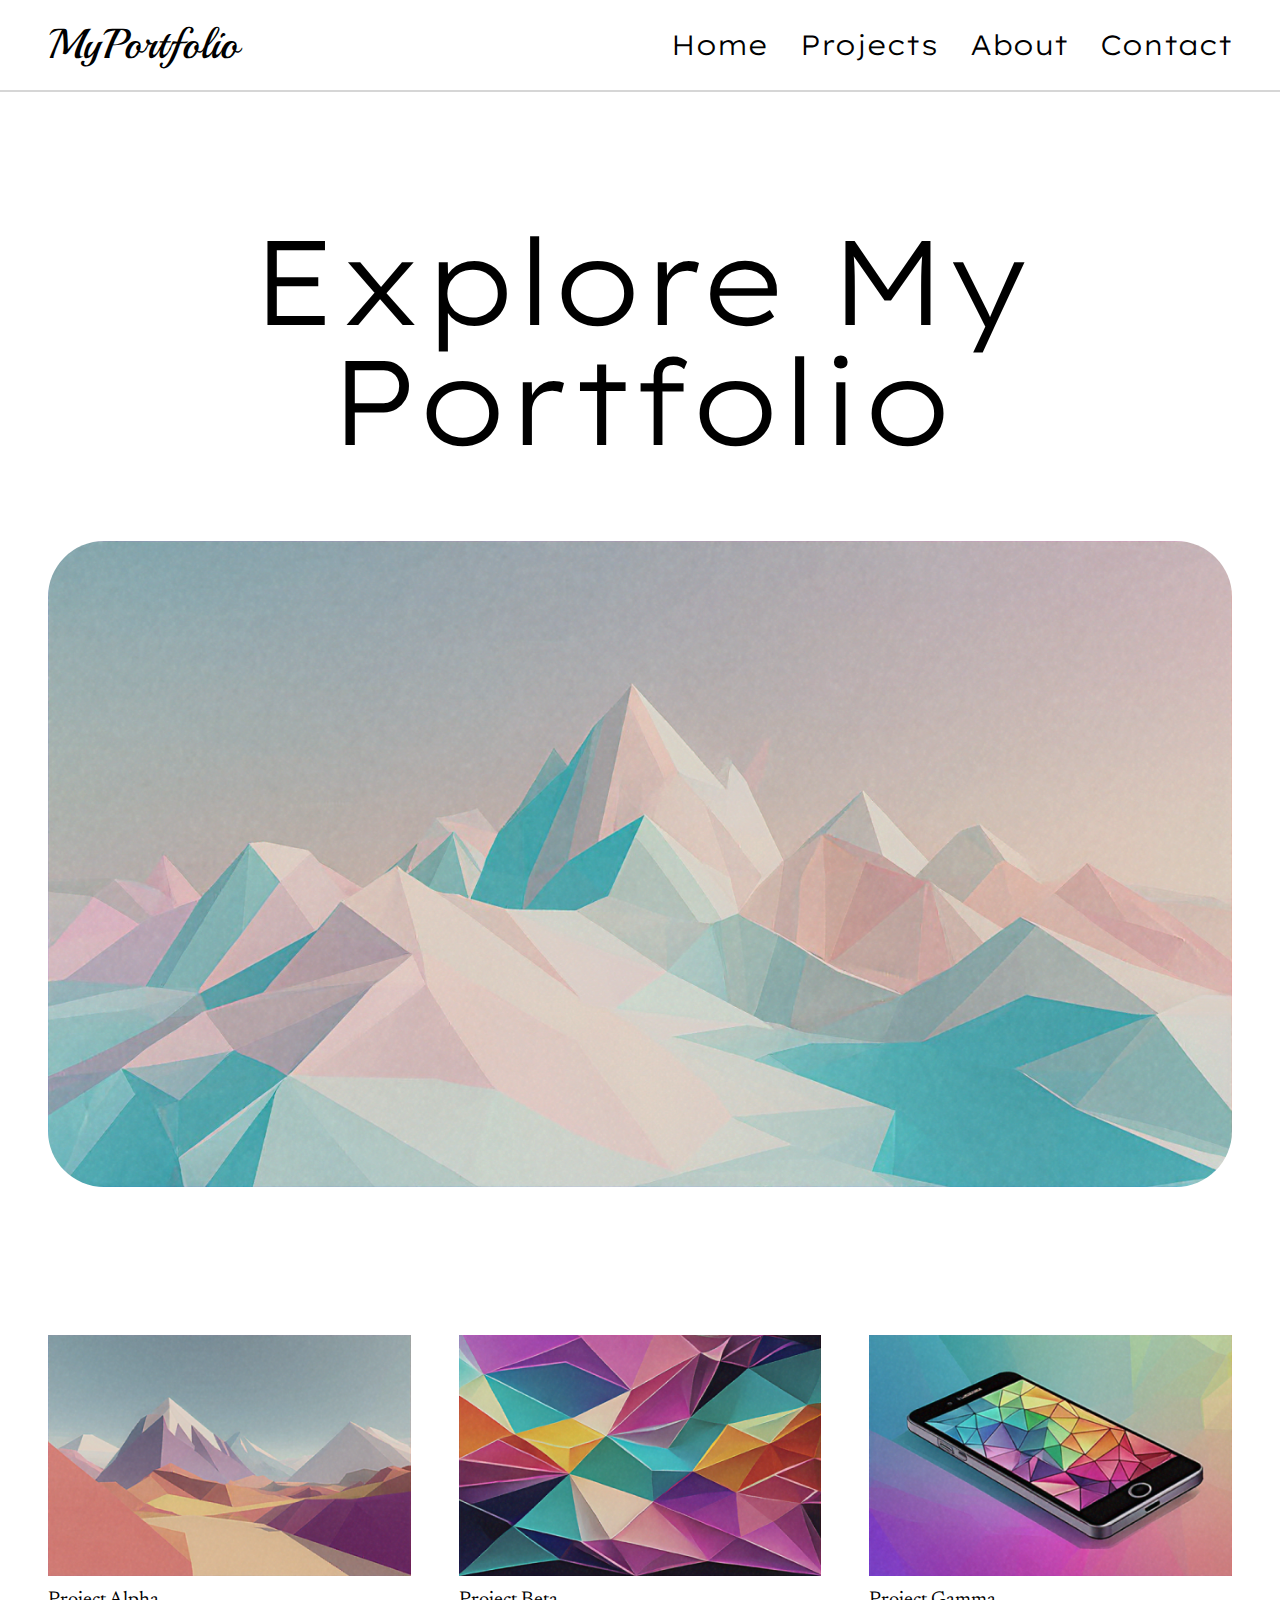
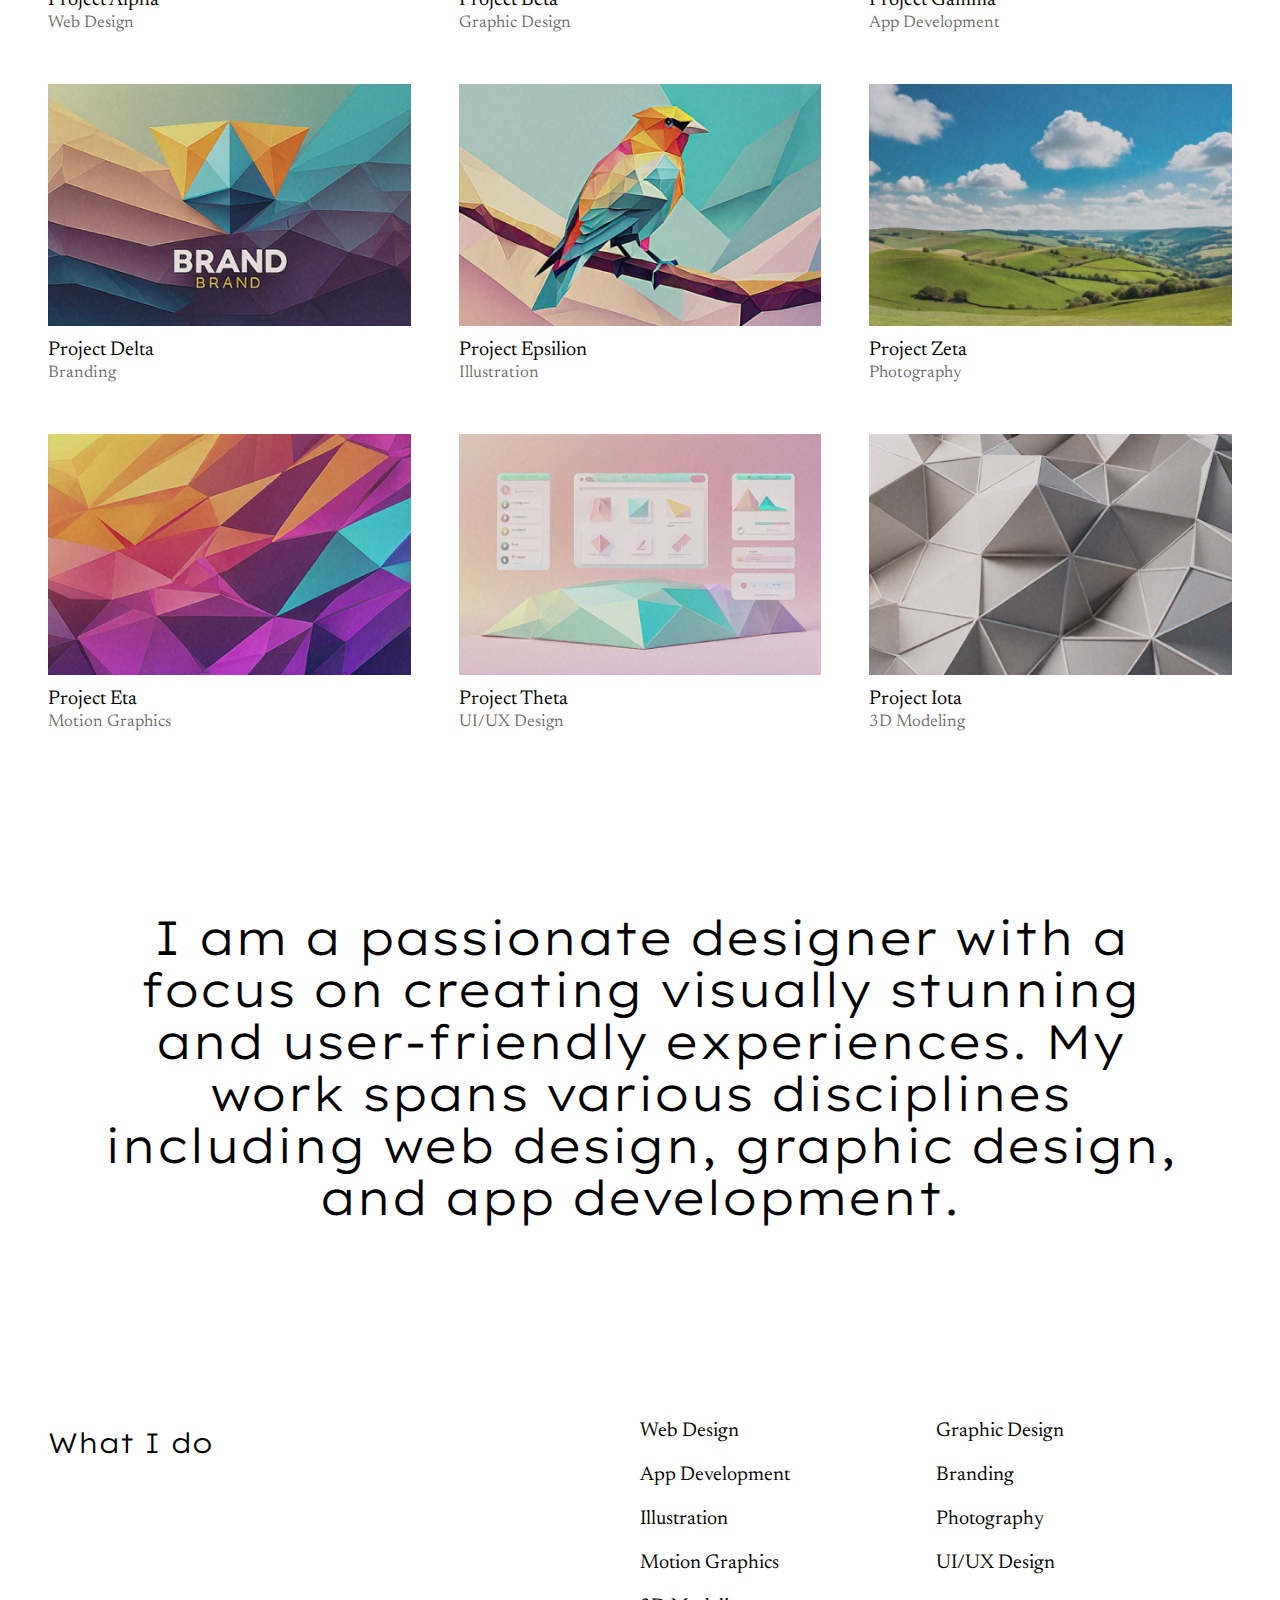
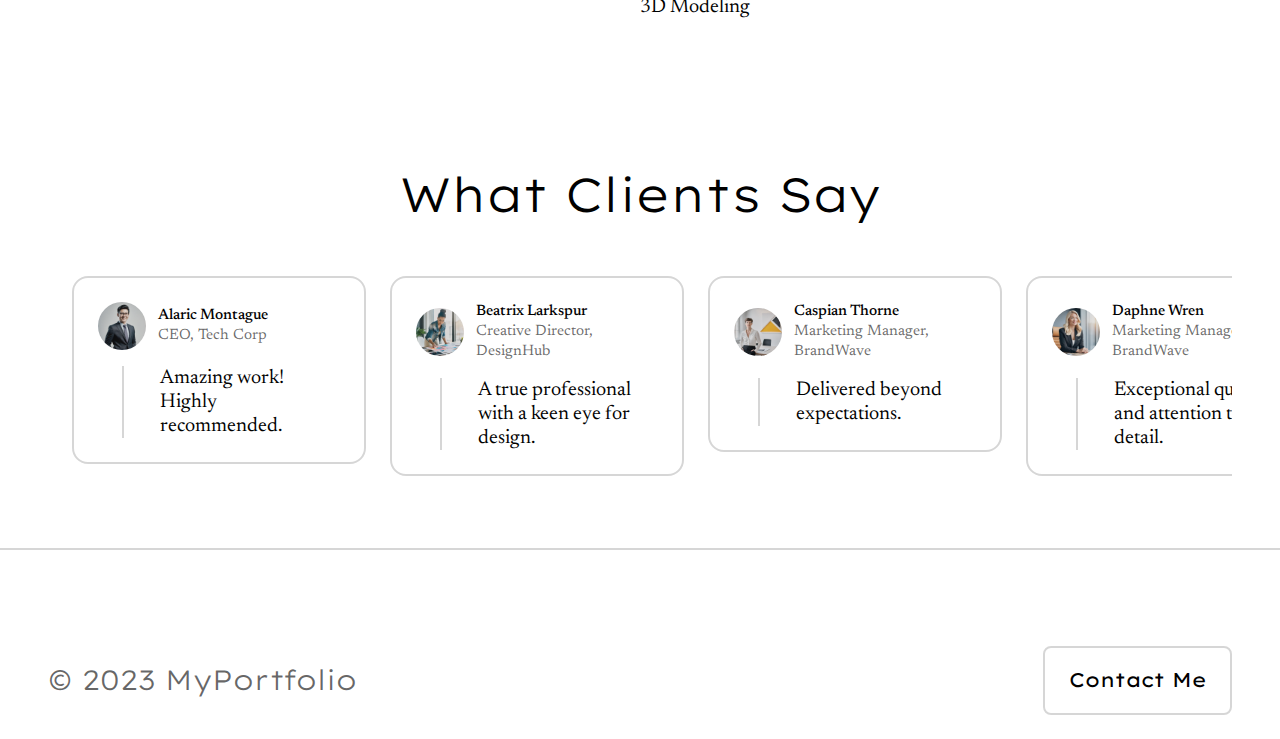
<file: index.html>
<!DOCTYPE html>
<html lang="en">
<head>
    <meta charset="UTF-8">
    <meta name="viewport" content="width=device-width, initial-scale=1.0">
    <title>Document</title>
    <link rel="stylesheet" href="src/main.css">
</head>
<body>
    <nav>
        <div class="nav-container">
            <h1>MyPortfolio</h1>
            <button class="mobile-view" onclick="btnToggle()">
                <svg xmlns="http://www.w3.org/2000/svg" height="24px" viewBox="0 -960 960 960" width="24px"><path d="M160-360v-80h640v80H160Zm0-160v-80h640v80H160Z"/></svg>
            </button>
        </div>
        <div class="nav-links none" id="nav-links">
            <a href="#Home">Home</a>
            <a href="#Projects">Projects</a>
            <a href="#About">About</a>
            <a href="#Contact">Contact</a>
        </div>
    </nav>
    <header class="header" id="Home" >
    <h1>Explore My Portfolio</h1>
    <img src="img/header-image.png">
    </header>
  
    <section class="grid-images" id="Projects">
        <div class="item">
            <img src="img/grid-images/01.png">
            <h4>Project Alpha</h4>
            <p>Web Design</p>
        </div>
        <div class="item">
            <img src="img/grid-images/02.png">
            <h4>Project Beta</h4>
            <p>Graphic Design</p>
        </div>
        <div class="item">
            <img src="img/grid-images/03.png">
            <h4>Project Gamma</h4>
            <p>App Development</p>
        </div>
        <div class="item">
            <img src="img/grid-images/04.png">
            <h4>Project Delta</h4>
            <p>Branding</p>
        </div>
        <div class="item">
            <img src="img/grid-images/05.png">
            <h4>Project Epsilion</h4>
            <p>Illustration</p>
        </div>
        <div class="item">
            <img src="img/grid-images/06.png">
            <h4>Project Zeta</h4>
            <p>Photography</p>
        </div>
        <div class="item">
            <img src="img/grid-images/07.png">
            <h4>Project Eta</h4>
            <p>Motion Graphics</p>
        </div>
        <div class="item">
            <img src="img/grid-images/08.png">
            <h4>Project Theta</h4>
            <p>UI/UX Design</p>
        </div>
        <div class="item">
            <img src="img/grid-images/09.png">
            <h4>Project Iota</h4>
            <p>3D Modeling</p>
        </div>
    </section>
    <section class="about" id="About">
        <h1>I am a passionate designer with a focus on creating visually stunning and user-friendly experiences. My work spans various disciplines including web design, graphic design, and app development.</h1>
    </section>
    <section class="work">
        <h3>What I do</h3>
        <div>
            <p>Web Design</p>
            <p>App Development</p>
            <p>Illustration</p>
            <p>Motion Graphics</p>
            <p>3D Modeling</p>
        </div>
        <div>
            <p>Graphic Design</p>
            <p>Branding</p>
            <p>Photography</p>
            <p>UI/UX Design</p>
        </div>
    </section>
    <section class="feedback" id="Contact">
        <h1>What Clients Say</h1>
        <div class="card-container">
            <div class="card">
                <div class="profile">
                    <img src="img/user-profiles/01.png">
                    <div class="details">
                        <h6>Alaric Montague</h6>
                        <p>CEO, Tech Corp</p>
                    </div>
                </div>
                <p class="caption">Amazing work! Highly recommended.</p>
            </div>
            <div class="card">
                <div class="profile">
                    <img src="img/user-profiles/02.png">
                    <div class="details">
                        <h6>Beatrix Larkspur</h6>
                        <p>Creative Director, DesignHub</p>
                    </div>
                </div>
                <p class="caption">A true professional with a keen eye for design.</p>
            </div>
            <div class="card">
                <div class="profile">
                    <img src="img/user-profiles/03.png">
                    <div class="details">
                        <h6>Caspian Thorne</h6>
                        <p>Marketing Manager, BrandWave</p>
                    </div>
                </div>
                <p class="caption">Delivered beyond expectations.</p>
            </div>
            <div class="card">
                <div class="profile">
                    <img src="img/user-profiles/04.png">
                    <div class="details">
                        <h6>Daphne Wren</h6>
                        <p>Marketing Manager, BrandWave</p>
                    </div>
                </div>
                <p class="caption">Exceptional quality and attention to detail.</p>
            </div>
            <div class="card">
                <div class="profile">
                    <img src="img/user-profiles/05.png">
                    <div class="details">
                        <h6>Eamon Frost</h6>
                        <p>Product Manager, Appify</p>
                    </div>
                </div>
                <p class="caption">Highly creative and easy to work with.</p>
            </div>
            <div class="card">
                <div class="profile">
                    <img src="img/user-profiles/06.png">
                    <div class="details">
                        <h6>Fiona Hawke</h6>
                        <p>Art Director, Visualize</p>
                    </div>
                </div>
                <p class="caption">
                    Transformed our vision into reality.</p>
            </div>
        </div>
        
    </section>
    <footer>
        <h1>&copy; 2023 MyPortfolio</h1>
        <button>Contact Me</button>
    </footer>

    <script src="src/main.js"></script>
</body>
</html>
</file>
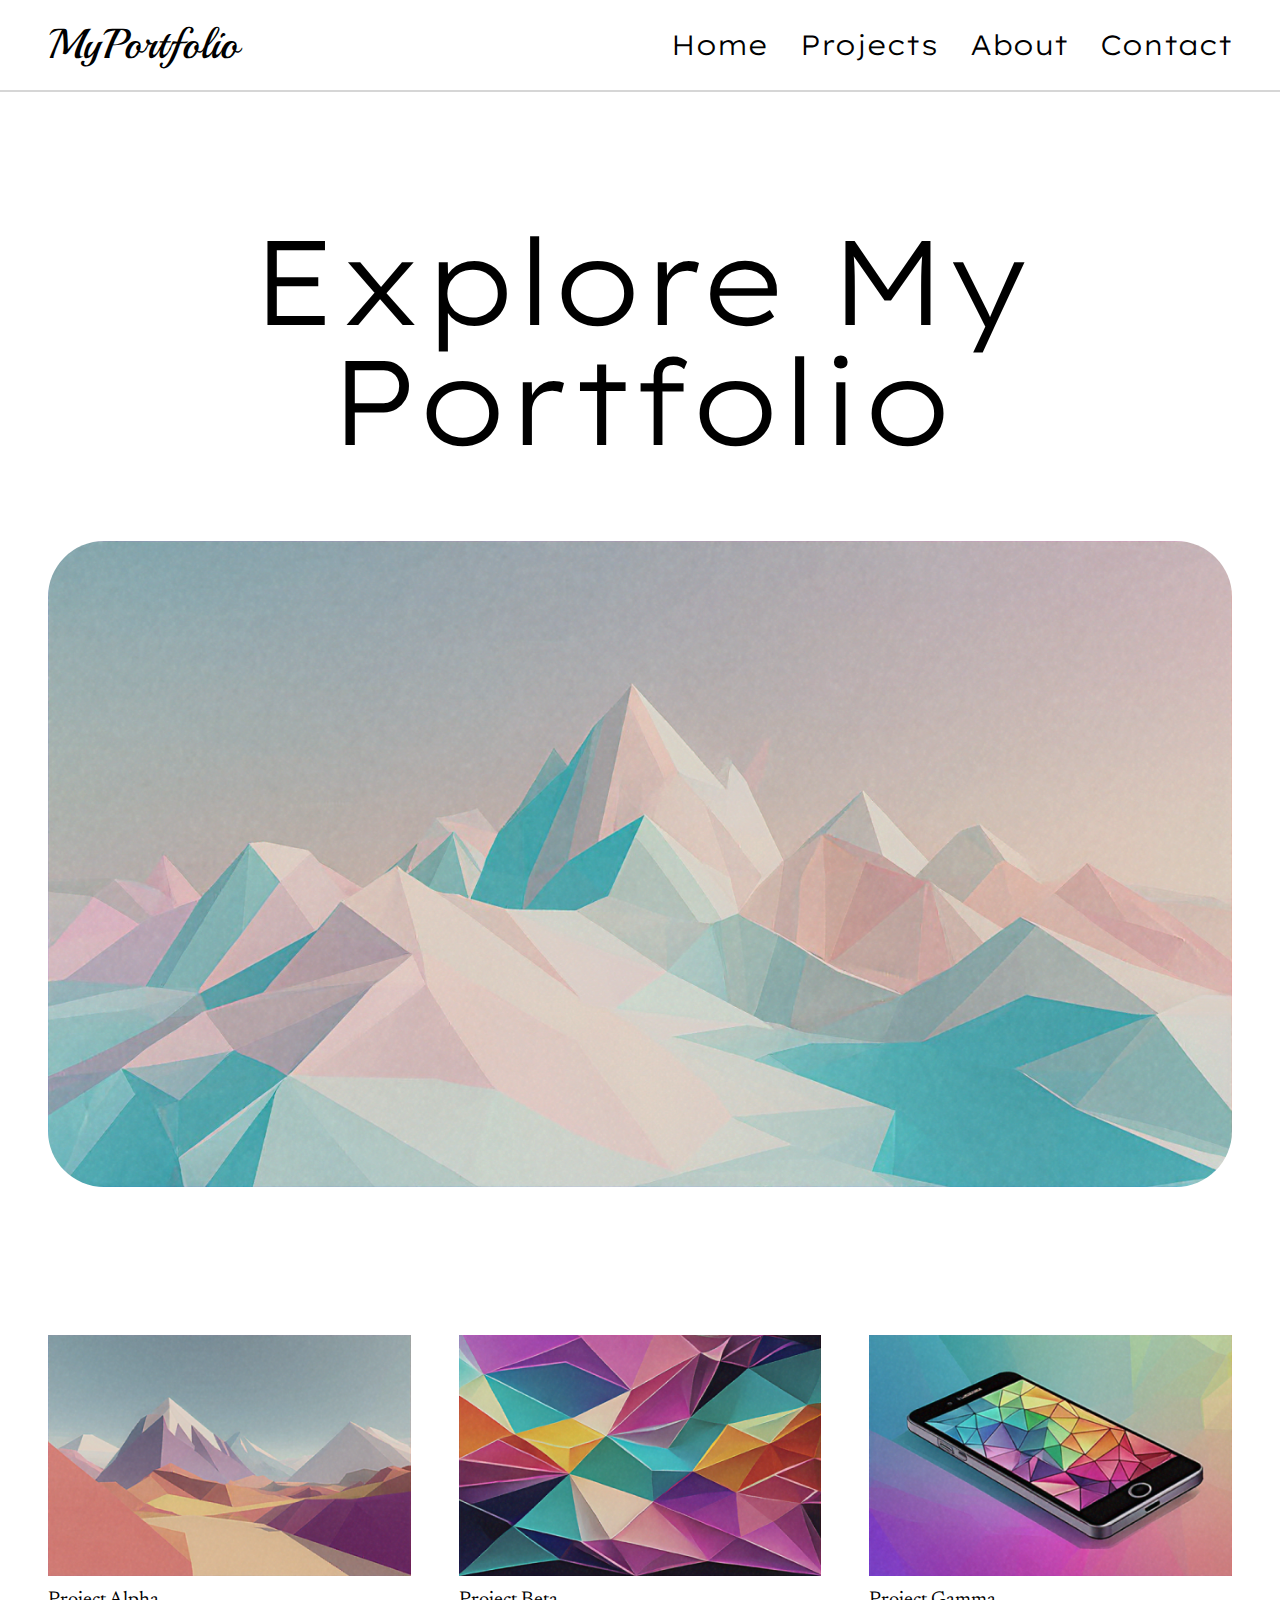
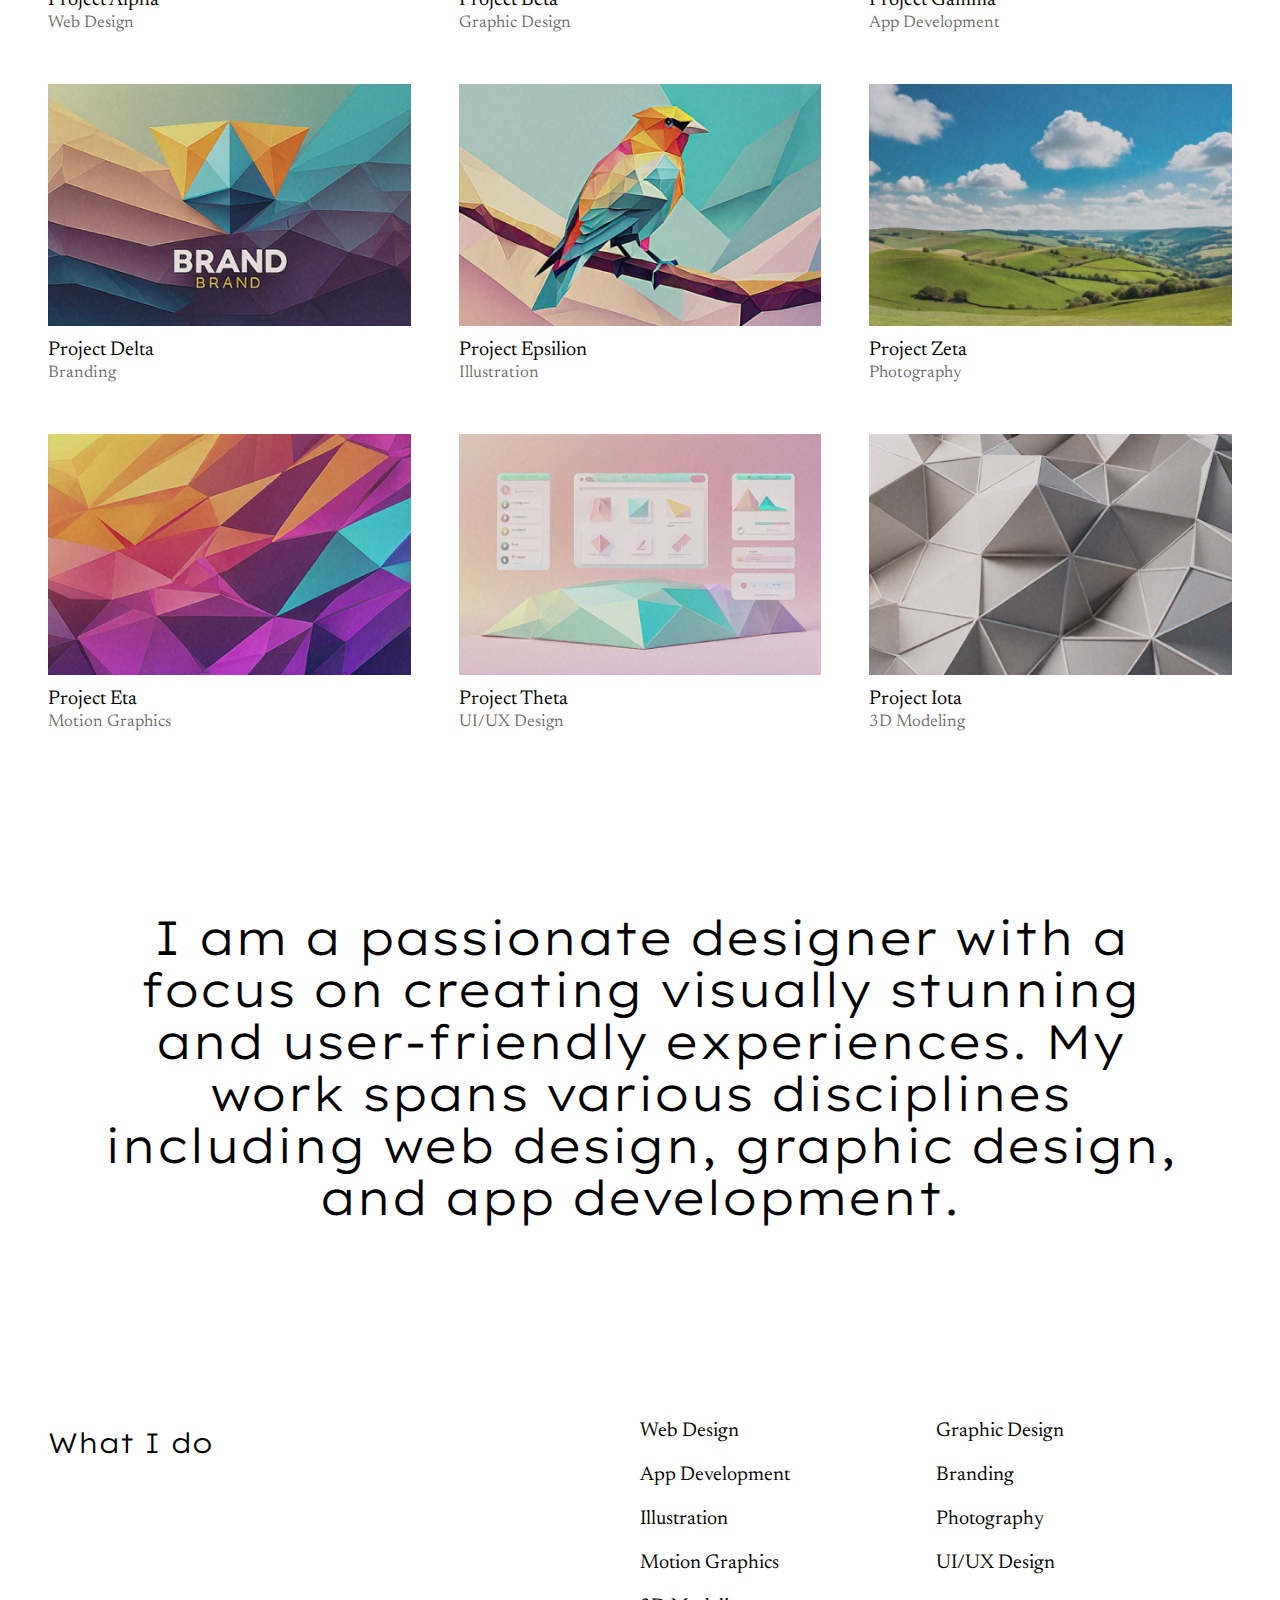
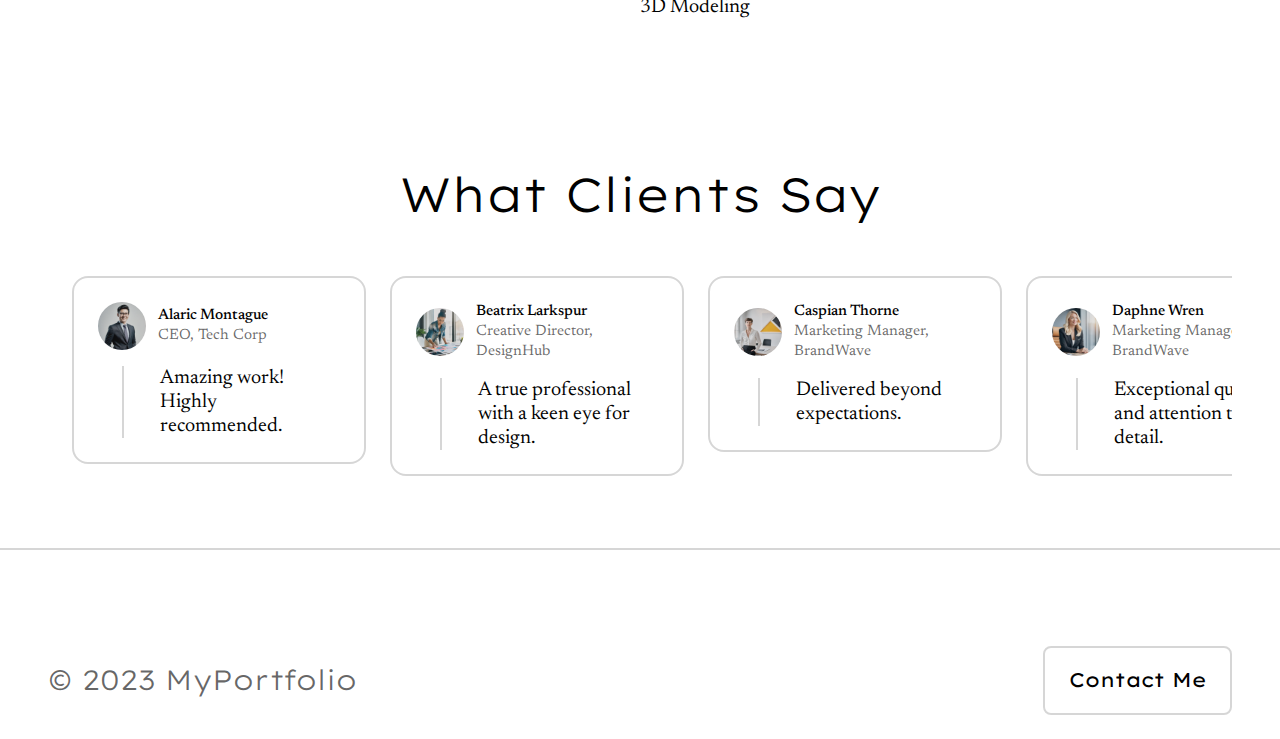
<file: src/index.html>
<!DOCTYPE html>
<html lang="en">
<head>
    <meta charset="UTF-8">
    <meta name="viewport" content="width=device-width, initial-scale=1.0">
    <title>Document</title>
    <link rel="stylesheet" href="main.css">
</head>
<body>
    <nav>
        <div class="nav-container">
            <h1>MyPortfolio</h1>
            <button class="mobile-view" onclick="btnToggle()">
                <svg xmlns="http://www.w3.org/2000/svg" height="24px" viewBox="0 -960 960 960" width="24px"><path d="M160-360v-80h640v80H160Zm0-160v-80h640v80H160Z"/></svg>
            </button>
        </div>
        <div class="nav-links none" id="nav-links">
            <a href="#Home">Home</a>
            <a href="#Projects">Projects</a>
            <a href="#About">About</a>
            <a href="#Contact">Contact</a>
        </div>
    </nav>
    <header class="header" id="Home" >
    <h1>Explore My Portfolio</h1>
    <img src="../img/header-image.png">
    </header>
  
    <section class="grid-images" id="Projects">
        <div class="item">
            <img src="../img/grid-images/01.png">
            <h4>Project Alpha</h4>
            <p>Web Design</p>
        </div>
        <div class="item">
            <img src="../img/grid-images/02.png">
            <h4>Project Beta</h4>
            <p>Graphic Design</p>
        </div>
        <div class="item">
            <img src="../img/grid-images/03.png">
            <h4>Project Gamma</h4>
            <p>App Development</p>
        </div>
        <div class="item">
            <img src="../img/grid-images/04.png">
            <h4>Project Delta</h4>
            <p>Branding</p>
        </div>
        <div class="item">
            <img src="../img/grid-images/05.png">
            <h4>Project Epsilion</h4>
            <p>Illustration</p>
        </div>
        <div class="item">
            <img src="../img/grid-images/06.png">
            <h4>Project Zeta</h4>
            <p>Photography</p>
        </div>
        <div class="item">
            <img src="../img/grid-images/07.png">
            <h4>Project Eta</h4>
            <p>Motion Graphics</p>
        </div>
        <div class="item">
            <img src="../img/grid-images/08.png">
            <h4>Project Theta</h4>
            <p>UI/UX Design</p>
        </div>
        <div class="item">
            <img src="../img/grid-images/09.png">
            <h4>Project Iota</h4>
            <p>3D Modeling</p>
        </div>
    </section>
    <section class="about" id="About">
        <h1>I am a passionate designer with a focus on creating visually stunning and user-friendly experiences. My work spans various disciplines including web design, graphic design, and app development.</h1>
    </section>
    <section class="work">
        <h3>What I do</h3>
        <div>
            <p>Web Design</p>
            <p>App Development</p>
            <p>Illustration</p>
            <p>Motion Graphics</p>
            <p>3D Modeling</p>
        </div>
        <div>
            <p>Graphic Design</p>
            <p>Branding</p>
            <p>Photography</p>
            <p>UI/UX Design</p>
        </div>
    </section>
    <section class="feedback" id="Contact">
        <h1>What Clients Say</h1>
        <div class="card-container">
            <div class="card">
                <div class="profile">
                    <img src="../img/user-profiles/01.png">
                    <div class="details">
                        <h6>Alaric Montague</h6>
                        <p>CEO, Tech Corp</p>
                    </div>
                </div>
                <p class="caption">Amazing work! Highly recommended.</p>
            </div>
            <div class="card">
                <div class="profile">
                    <img src="../img/user-profiles/02.png">
                    <div class="details">
                        <h6>Beatrix Larkspur</h6>
                        <p>Creative Director, DesignHub</p>
                    </div>
                </div>
                <p class="caption">A true professional with a keen eye for design.</p>
            </div>
            <div class="card">
                <div class="profile">
                    <img src="../img/user-profiles/03.png">
                    <div class="details">
                        <h6>Caspian Thorne</h6>
                        <p>Marketing Manager, BrandWave</p>
                    </div>
                </div>
                <p class="caption">Delivered beyond expectations.</p>
            </div>
            <div class="card">
                <div class="profile">
                    <img src="../img/user-profiles/04.png">
                    <div class="details">
                        <h6>Daphne Wren</h6>
                        <p>Marketing Manager, BrandWave</p>
                    </div>
                </div>
                <p class="caption">Exceptional quality and attention to detail.</p>
            </div>
            <div class="card">
                <div class="profile">
                    <img src="../img/user-profiles/05.png">
                    <div class="details">
                        <h6>Eamon Frost</h6>
                        <p>Product Manager, Appify</p>
                    </div>
                </div>
                <p class="caption">Highly creative and easy to work with.</p>
            </div>
            <div class="card">
                <div class="profile">
                    <img src="../img/user-profiles/06.png">
                    <div class="details">
                        <h6>Fiona Hawke</h6>
                        <p>Art Director, Visualize</p>
                    </div>
                </div>
                <p class="caption">
                    Transformed our vision into reality.</p>
            </div>
        </div>
        
    </section>
    <footer>
        <h1>&copy; 2023 MyPortfolio</h1>
        <button>Contact Me</button>
    </footer>

    <script src="main.js"></script>
</body>
</html>
</file>
<file: src/main.css>
@import url('https://fonts.googleapis.com/css2?family=Lexend+Exa:wght@100..900&family=Newsreader:ital,opsz,wght@0,6..72,200..800;1,6..72,200..800&family=Playball&display=swap');

* {
    scroll-behavior: smooth;
}

nav {
    border-bottom: 2px solid #00000029;
    font-family: "Lexend Exa";
    display: flex;
    justify-content: space-between;
    padding: 24px 48px;
    align-items: center;
    font-size: 28px;
    font-weight: 300;
    line-height: 32px;
    margin: 0;
}

nav .nav-links{
    display: flex;
    gap: 32px;
}

.mobile-view{
    display: none;
    background: none;
    border: none;
    padding: 0;
}

nav h1 {
    font-family: "Playball";
    font-size: 42px;
    font-weight: 400;
    line-height: 42px;
    margin: 0;
}

nav a{
    text-decoration: none;
    color: #000;
}
nav a:hover{
    color:white ;
    background-color:black ;
    border-radius:10px ;
    transform: scale(1.1);
}


body {
    margin: 0;
}

.header {
    padding: 48px 48px 96px 48px;
}

.header h1 {
    font-family: "Lexend Exa";
    font-size: 120px;
    font-weight: 300;
    line-height: 120px;
    text-align: center;
}

.header img {
    width: 100%;
    border-radius: 56px;
}

.grid-images {
    display: grid;
    grid-template-columns: repeat(3, 1fr);
    gap: 48px;
    padding: 48px;
}

.grid-images .item img {
    width: 100%;
    margin-bottom: 8px;
}
.grid-images .item:hover {
    transform: scale(1.1);
    
}
.grid-images .item h4 {
    margin: 0;
    font-family: Newsreader;
    font-size: 20px;
    font-weight: 400;
    line-height: 24px;
    text-align: left;
}

.grid-images .item p {
    margin: 0;
    font-family: Newsreader;
    font-size: 17px;
    font-weight: 400;
    line-height: 24px;
    text-align: left;
    color: rgba(0, 0, 0, 0.6);
}

.about {
    padding: 96px;
}

.about h1 {
    text-align: center;
    font-family: "Lexend Exa";
    font-size: 48px;
    font-weight: 300;
    line-height: 52px;
}

.work {
    display: grid;
    grid-template-columns: 2fr 1fr 1fr;
    padding: 48px;
}

.work h3 {
    font-family: "Lexend Exa";
    font-size: 28px;
    font-weight: 300;
    line-height: 32px;
}

.work p {
    font-family: "Newsreader";
    font-size: 20px;
    font-weight: 400;
    line-height: 24px;
}

.work p:hover{
    cursor: pointer;
    text-decoration: underline;
    transform: scale(1.1);
}

.feedback {
    padding: 48px;
    border-bottom: 2px solid #00000029
}

.feedback h1 {
    font-family: "Lexend Exa";
    font-size: 48px;
    font-weight: 300;
    line-height: 52px;
    text-align: center;
}

.card-container {
    display: flex;
    align-items: start;
    gap: 24px;
    overflow-x: auto;
    padding: 24px;
}

.card {
    border: 2px solid #00000029;
    padding: 24px;
    border-radius: 16px;
}

.profile {
    display: flex;
    gap: 12px;
    align-items: center;
    margin-bottom: 16px;
}

.profile h6 {
    font-family: Newsreader;
    font-size: 15px;
    font-weight: 500;
    line-height: 20px;
    text-align: left;
    margin: 0;
}

.profile p {
    font-family: Newsreader;
    font-size: 15px;
    font-weight: 400;
    line-height: 20px;
    text-align: left;
    margin: 0;
    color: #00000099;
}

.profile img {
    width: 48px;
    height: 48px;
    border-radius: 50%;
}

.card .caption {
    font-family: Newsreader;
    font-size: 20px;
    font-weight: 400;
    line-height: 24px;
    padding-left: 36px;
    border-left: 2px solid #00000029;
    width: 180px;
    margin: 0;
    margin-left: 24px;
}

footer {
    display: flex;
    justify-content: space-between;
    padding: 96px 48px 24px 48px;
    font-family: "Lexend Exa";
}

footer h1 {
    font-weight: normal;
    font-family: Lexend Exa;
    font-size: 28px;
    font-weight: 300;
    line-height: 32px;
    color: #00000099;

}

footer button {
    padding: 12px 24px;
    border: 2px solid #00000029;
    background-color: transparent;
    font-family: Lexend Exa;
    font-size: 20px;
    font-weight: 400;
    line-height: 24px;
    text-align: left;
    border-radius: 8px;
    margin: 0;
}
    footer button:hover{
    color: white;
    background-color:black;
    transform: scale(1.1);
    border-radius:10px ;
    }


@media only screen and (max-width: 768px) {
    nav{
        flex-direction: column;
        gap: 20px;
    }
    nav .nav-links{
        gap: 16px;
        font-size: 22px;
    }
    .header h1{
        font-size: 80px;
        line-height: 80px;
    }

    .header img{
        border-radius: 36px;
    }
    .grid-images{
        grid-template-columns: repeat(2, 1fr);
    }

    .about h1{
        font-size: 28px;
        line-height: 28px;
    }
}

@media only screen and (max-width: 480px) {
    nav .none{
        display: none;
    }
    .mobile-view{
        display: block;
    }
    nav{
        padding: 12px 24px;
        gap: 16px;
    }

    .nav-container{
        display: flex;
        align-items: center;
        justify-content: space-between;
        width: 100%;
    }
    nav{
        flex-direction: column;
        gap:20px;
    }

    nav .nav-links{
        flex-direction: column;
        align-items: center;
        gap: 12px;
    }

    nav a{
        font-size: 18px;
    }
    .header{
        padding: 36px 36px 48px 36px
    }

    .header h1{
        margin: 0px;
        font-size: 48px;
        line-height: 48px;
        margin-bottom: 24px;
    }

    .header img{
        border-radius: 16px;
    }

    .grid-images{
        grid-template-columns: 1fr;
    }

    .about {
        padding: 48px;
    }

    .about h1{
        font-size: 22px;
    }
    .work{
        display: block;
        text-align: center;
    }

    footer{
        padding: 48px 36px;
        align-items: center;
    }

    footer h1{
        font-size: 12px;
        line-height: 12px;
    }

    footer button{
        padding: 6px 12px;
        font-size: 12px;
    }
}

@media only screen and (max-width: 320px) {
    nav .links{
        flex-direction: column;
        align-items: center;
        gap: 10px;
    }

    .header {
        padding: 22px 22px 48px 22px;
    }

    .header h1{
        font-size: 36px;
    }

    .card-container{
        padding: 0;
    }

    .card{
        padding: 12px;
    }

    .grid-images, .about, .work, .feedback, footer{
        padding: 24px;
    }

    footer button{
        line-height: 12px;
        text-align: center;
    }
}
</file>
